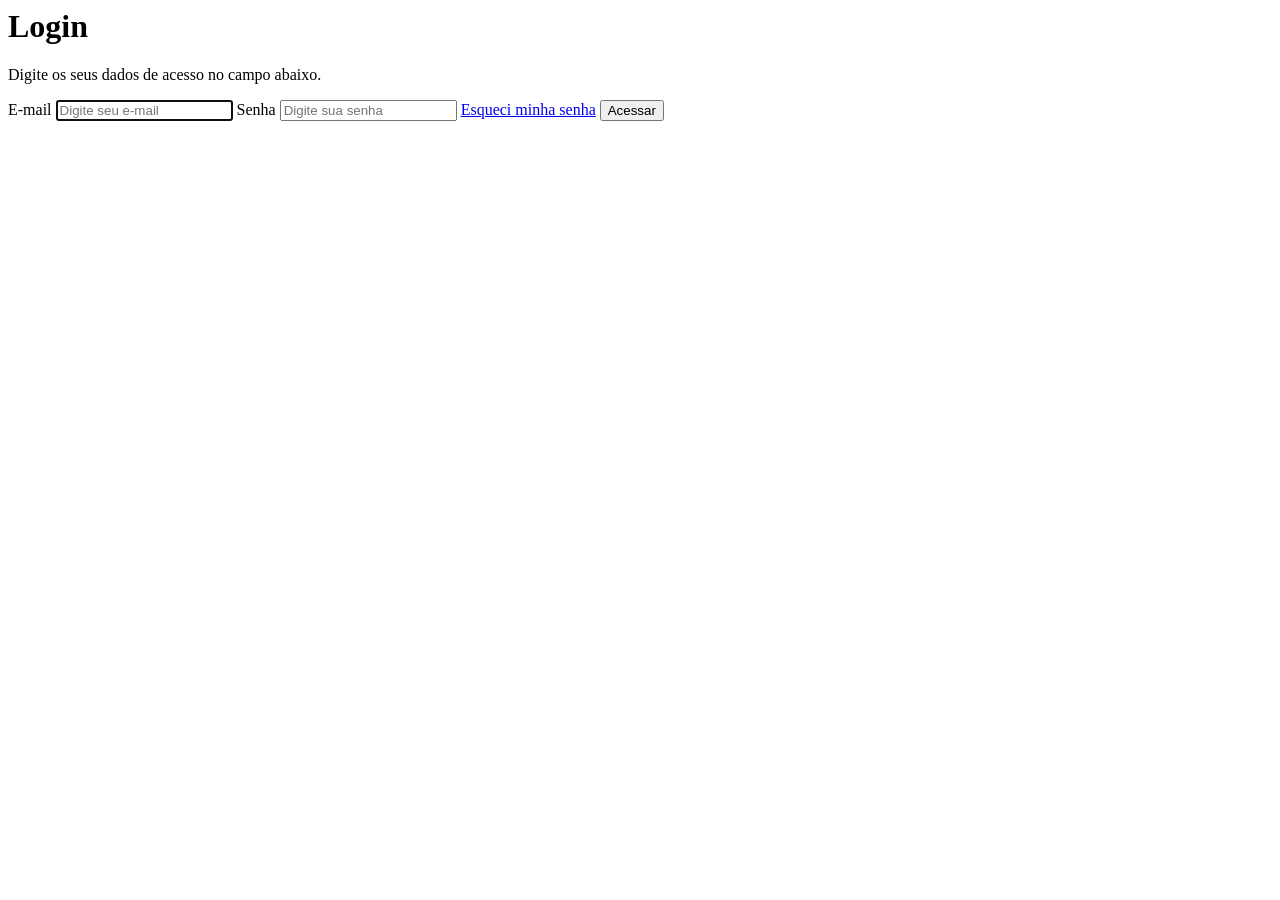
<file: index.html>
<!DOCTYPE>
<html lang="pt-BR">
  <head>
    
    <meta charset="UTF-8">
    <meta name="viewport" content="width=device-width, initial-scale=1.0">
    <title>login</title>
    
  </head>
  
  <body>
    
    <div class="page">
      <form method="POST" class="formLogin" id="loginForm">
        <h1>Login</h1>
        <p>Digite os seus dados de acesso no campo abaixo.</p>
        <label for="email">E-mail</label>
        <input type="email" id="email" class="email" placeholder="Digite seu e-mail" required autofocus/>
        <label for="password">Senha</label>
        <input type="password" id="password" name="password" placeholder="Digite sua senha" required/>
        <a href="/">Esqueci minha senha</a>
        <input type="submit" value="Acessar" class+"btn">
          
  </body>
</file>
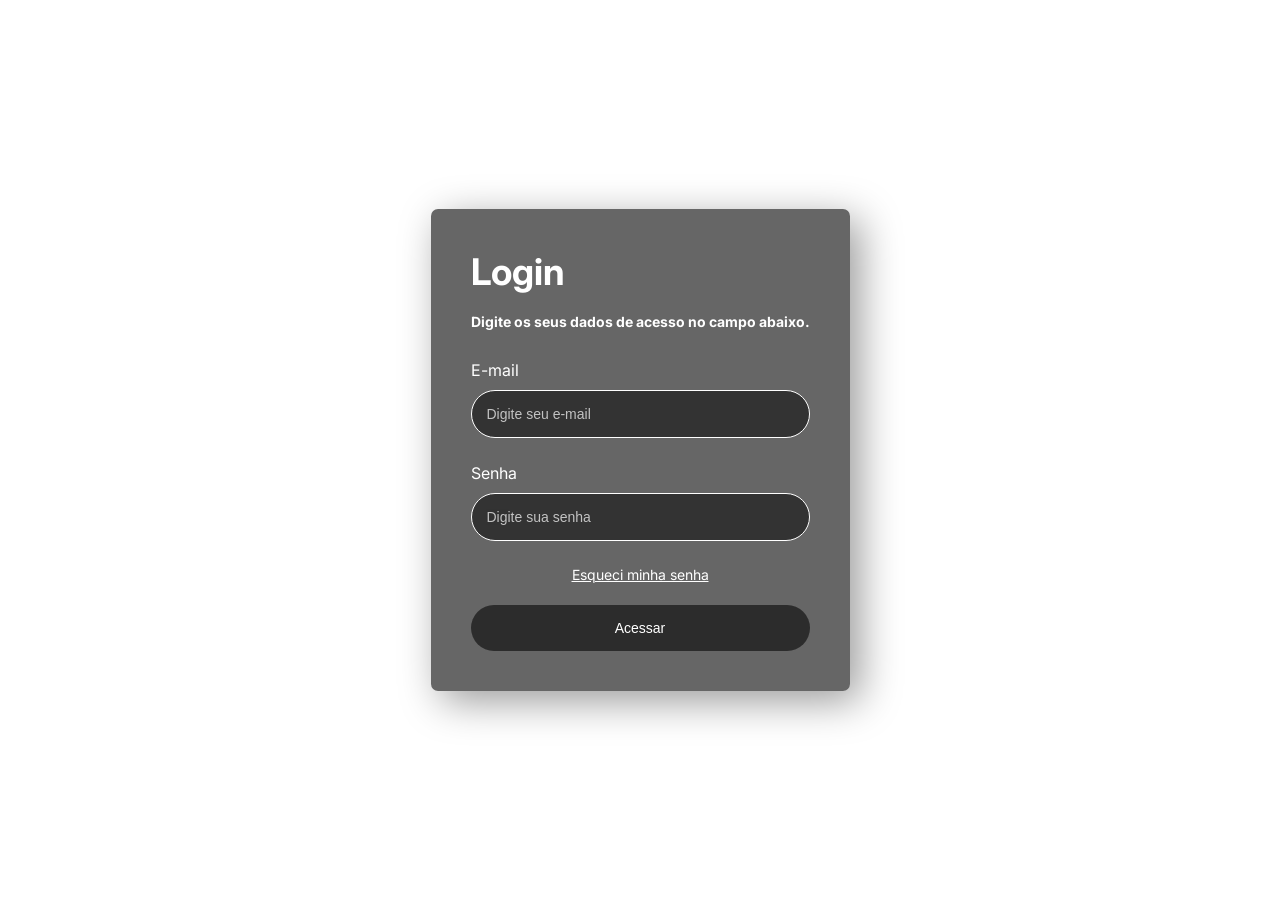
<file: login.html>
<!DOCTYPE html>
<html lang="pt-BR">
  <head>
    
    <meta charset="UTF-8">
    <meta name="viewport" content="width=device-width, initial-scale=1.0">
    <title>login</title>
    <link rel="stylesheet" href="login.css">
    
  </head>
  
  <body>
    
    <div class="page">

      <form method="POST" class="formLogin" id="loginForm">
        <h1><b>Login</b></h1>
        <p><b>Digite os seus dados de acesso no campo abaixo.</b></p>
        <label for="email">E-mail</label>
        <input type="email" id="email" class="email" placeholder="Digite seu e-mail" required autofocus/>
        <label for="password">Senha</label>
        <input type="password" id="password" name="password" placeholder="Digite sua senha" required/>
        <a href="/"><u>Esqueci minha senha</u></a>
        <input type="submit" value="Acessar" class="btn">
      </form>

    </div>

  </body>
  </html>
</file>
<file: login.css>
@import url('https://fonts.googleapis.com/css2?family=Inter:wght@100;200;300;400;500;600;700;800;900&display=swap');

body{
    font-family: 'Inter', sans-serif;
    margin: 0;
    padding: 0;
    color: #000000;
}

.page {
    display: flex;
    flex-direction: column;
    align-items: center;
    align-content: center;
    justify-content: center;
    width: 100%;
    height: 100vh;
    background-image: url(https://i.pinimg.com/736x/e9/37/18/e937187a9c8b46edb2d4003849ba07f4.jpg);
    background-size: cover;
    background-position: center;
}

.formLogin {
    display: flex;
    flex-direction: column;
    background-color: rgba(0, 0, 0, 0.6);
    border-radius: 7px;
    padding: 40px;
    box-shadow: 10px 10px 40px rgba(0, 0, 0, 0.4);
    gap: 5px;
}

.formLogin h1{
    padding: 0;
    margin: 0;
    font-weight: 500;
    font-size: 2.3em;
    color:#ffffff
}

.formLogin p{
    display: inline-block;
    font-size: 14px;
    color: #ffffff;
    margin-bottom: 25px;
}

.formLogin input[type="email"],
.formLogin input[type="password"]{
    padding: 15px;
    font-size: 14px;
    border: 1px solid #ffffff;
    margin-bottom: 20px;
    margin-top: 5px;
    border-radius: 30px;
    transition: all linear 160ms;
    outline: none;
    background-color: rgba(0, 0, 0, 0.5)
}

.formLogin label{
    color: white;
}

.formLogin ::placeholder{
    color: #ffffff;
    opacity: 0.7;
}

.formLogin input[type="submit"]{
    padding: 15px;
    font-size: 14px;
    border: none;
    border-radius: 30px;
    background-color: #2c2c2c;
    color: #ffffff;
    cursor: pointer;
    transition: all linear 160ms;
}

.formLogin input:hover[type="submit"]{ 
        background-color: #4d4d4d;
        color: #000000;
}

.formLogin a {
    color: #ffffff; 
    text-decoration: none;
    font-size: 14px;
    text-align: center;
    display: flex;
    justify-content: center;
    align-content: center;
    margin-bottom:17px;
}
</file>
